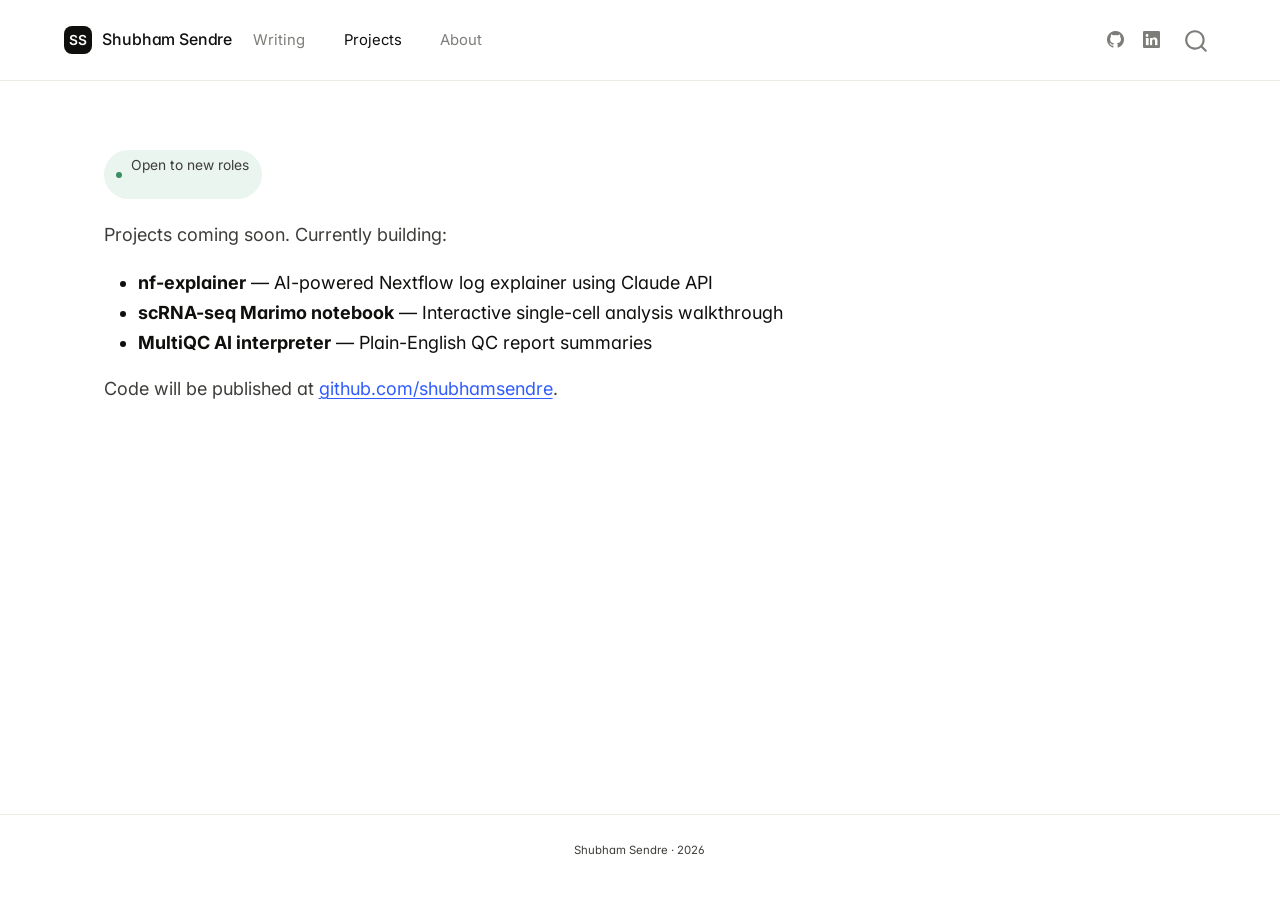
<file: projects.html>
<!DOCTYPE html>
<html xmlns="http://www.w3.org/1999/xhtml" lang="en" xml:lang="en"><head>

<meta charset="utf-8">
<meta name="generator" content="quarto-1.10.19">

<meta name="viewport" content="width=device-width, initial-scale=1.0, user-scalable=yes">


<title>Projects – Shubham Sendre</title>
<style>
/* Default styles provided by pandoc.
** See https://pandoc.org/MANUAL.html#variables-for-html for config info.
*/
span.smallcaps{font-variant: small-caps;}
div.columns{display: flex; gap: 1.5em;}
div.column{flex: auto;}
@media screen {
div.columns{gap: min(4vw, 1.5em);}
div.column{overflow-x: auto;}
}
div.hanging-indent{margin-left: 1.5em; text-indent: -1.5em;}
ul.task-list{list-style: none;}
ul.task-list li input[type="checkbox"] {
  width: 0.8em;
  margin: 0 0.8em 0.2em -1em; /* quarto-specific, see https://github.com/quarto-dev/quarto-cli/issues/4556 */ 
  vertical-align: middle;
}
</style>


<script src="site_libs/quarto-nav/quarto-nav.js"></script>
<script src="site_libs/quarto-nav/headroom.min.js"></script>
<script src="site_libs/clipboard/clipboard.min.js"></script>
<script src="site_libs/quarto-search/autocomplete.umd.js"></script>
<script src="site_libs/quarto-search/fuse.min.js"></script>
<script src="site_libs/quarto-search/quarto-search.js"></script>
<meta name="quarto:offset" content="./">
<link href="./assets/favicon.ico" rel="icon">
<script src="site_libs/quarto-html/quarto.js" type="module"></script>
<script src="site_libs/quarto-html/tabsets/tabsets.js" type="module"></script>
<script src="site_libs/quarto-html/popper.min.js"></script>
<script src="site_libs/quarto-html/tippy.umd.min.js"></script>
<script src="site_libs/quarto-html/anchor.min.js"></script>
<link href="site_libs/quarto-html/tippy.css" rel="stylesheet">
<link href="site_libs/quarto-html/quarto-syntax-highlighting-d466d15e0e21ad9f48f8132b44181650.css" rel="stylesheet" id="quarto-text-highlighting-styles">
<script src="site_libs/bootstrap/bootstrap.min.js"></script>
<link href="site_libs/bootstrap/bootstrap-icons.css" rel="stylesheet">
<link href="site_libs/bootstrap/bootstrap-7b26d27dd4e6b6a4ba68e71733c90f64.min.css" rel="stylesheet" append-hash="true" id="quarto-bootstrap" data-mode="light">
<script id="quarto-search-options" type="application/json">{
  "location": "navbar",
  "copy-button": false,
  "collapse-after": 3,
  "panel-placement": "end",
  "type": "overlay",
  "limit": 50,
  "keyboard-shortcut": [
    "f",
    "/",
    "s"
  ],
  "show-item-context": false,
  "language": {
    "search-no-results-text": "No results",
    "search-matching-documents-text": "matching documents",
    "search-copy-link-title": "Copy link to search",
    "search-hide-matches-text": "Hide additional matches",
    "search-more-match-text": "more match in this document",
    "search-more-matches-text": "more matches in this document",
    "search-clear-button-title": "Clear",
    "search-text-placeholder": "",
    "search-detached-cancel-button-title": "Cancel",
    "search-submit-button-title": "Submit",
    "search-label": "Search"
  }
}</script>
<style>html{ scroll-behavior: smooth; }</style>


</head>

<body class="floating nav-fixed quarto-light">

<div id="quarto-search-results"></div>
  <header id="quarto-header" class="headroom fixed-top">
    <nav class="navbar navbar-expand-lg " data-bs-theme="dark">
      <div class="navbar-container container-fluid">
      <div class="navbar-brand-container mx-auto">
    <a class="navbar-brand" href="./index.html">
    <span class="navbar-title">Shubham Sendre</span>
    </a>
  </div>
            <div id="quarto-search" class="" title="Search"></div>
          <button class="navbar-toggler" type="button" data-bs-toggle="collapse" data-bs-target="#navbarCollapse" aria-controls="navbarCollapse" role="menu" aria-expanded="false" aria-label="Toggle navigation" onclick="if (window.quartoToggleHeadroom) { window.quartoToggleHeadroom(); }">
  <span class="navbar-toggler-icon"></span>
</button>
          <div class="collapse navbar-collapse" id="navbarCollapse">
            <ul class="navbar-nav navbar-nav-scroll me-auto">
  <li class="nav-item">
    <a class="nav-link" href="./index.html"> 
<span class="menu-text">Writing</span></a>
  </li>  
  <li class="nav-item">
    <a class="nav-link active" href="./projects.html" aria-current="page"> 
<span class="menu-text">Projects</span></a>
  </li>  
  <li class="nav-item">
    <a class="nav-link" href="./about.html"> 
<span class="menu-text">About</span></a>
  </li>  
</ul>
            <ul class="navbar-nav navbar-nav-scroll ms-auto">
  <li class="nav-item compact">
    <a class="nav-link" href="https://github.com/shubhamsendre"> <i class="bi bi-github" role="img">
</i> 
<span class="menu-text"></span></a>
  </li>  
  <li class="nav-item compact">
    <a class="nav-link" href="https://linkedin.com/in/shubhamsendre"> <i class="bi bi-linkedin" role="img">
</i> 
<span class="menu-text"></span></a>
  </li>  
</ul>
          </div> <!-- /navcollapse -->
            <div class="quarto-navbar-tools">
</div>
      </div> <!-- /container-fluid -->
    </nav>
</header>
<!-- content -->
<div id="quarto-content" class="quarto-container page-columns page-rows-contents page-layout-full page-navbar">
<!-- sidebar -->
  
<div id="quarto-sidebar-glass" class="quarto-sidebar-collapse-item" data-bs-toggle="collapse" data-bs-target=".quarto-sidebar-collapse-item"></div>
<!-- margin-sidebar -->
    <div id="quarto-margin-sidebar" class="sidebar margin-sidebar zindex-bottom">
    </div>
<!-- main -->
<main class="content column-page" id="quarto-document-content">

<header id="title-block-header" class="quarto-title-block default">
<div class="quarto-title">
<h1 class="title">Projects</h1>
<p class="subtitle lead">Open source tools and notebooks — mostly bioinformatics, mostly Nextflow.</p>
</div>



<div class="quarto-title-meta column-page">

    
  
    
  </div>
  


</header>


<div class="open-to-roles">
<p>Open to new roles</p>
</div>
<p>Projects coming soon. Currently building:</p>
<ul>
<li><strong>nf-explainer</strong> — AI-powered Nextflow log explainer using Claude API</li>
<li><strong>scRNA-seq Marimo notebook</strong> — Interactive single-cell analysis walkthrough</li>
<li><strong>MultiQC AI interpreter</strong> — Plain-English QC report summaries</li>
</ul>
<p>Code will be published at <a href="https://github.com/shubhamsendre">github.com/shubhamsendre</a>.</p>



</main> <!-- /main -->
<script src="assets/filter-tags.js"></script>
<script id="quarto-html-after-body" type="application/javascript">
  window.document.addEventListener("DOMContentLoaded", function (event) {
    const icon = "";
    const anchorJS = new window.AnchorJS();
    anchorJS.options = {
      placement: 'right',
      icon: icon
    };
    anchorJS.add('.anchored');
    const isCodeAnnotation = (el) => {
      for (const clz of el.classList) {
        if (clz.startsWith('code-annotation-')) {                     
          return true;
        }
      }
      return false;
    }
    const onCopySuccess = function(e) {
      // button target
      const button = e.trigger;
      // don't keep focus
      button.blur();
      // flash "checked"
      button.classList.add('code-copy-button-checked');
      var currentTitle = button.getAttribute("title");
      button.setAttribute("title", "Copied!");
      let tooltip;
      if (window.bootstrap) {
        button.setAttribute("data-bs-toggle", "tooltip");
        button.setAttribute("data-bs-placement", "left");
        button.setAttribute("data-bs-title", "Copied!");
        tooltip = new bootstrap.Tooltip(button, 
          { trigger: "manual", 
            customClass: "code-copy-button-tooltip",
            offset: [0, -8]});
        tooltip.show();    
      }
      setTimeout(function() {
        if (tooltip) {
          tooltip.hide();
          button.removeAttribute("data-bs-title");
          button.removeAttribute("data-bs-toggle");
          button.removeAttribute("data-bs-placement");
        }
        button.setAttribute("title", currentTitle);
        button.classList.remove('code-copy-button-checked');
      }, 1000);
      // clear code selection
      e.clearSelection();
    }
    const getTextToCopy = function(trigger) {
      const outerScaffold = trigger.parentElement.cloneNode(true);
      const codeEl = outerScaffold.querySelector('code');
      for (const childEl of codeEl.children) {
        if (isCodeAnnotation(childEl)) {
          childEl.remove();
        }
      }
      return codeEl.innerText;
    }
    const clipboard = new window.ClipboardJS('.code-copy-button:not([data-in-quarto-modal])', {
      text: getTextToCopy
    });
    clipboard.on('success', onCopySuccess);
    if (window.document.getElementById('quarto-embedded-source-code-modal')) {
      const clipboardModal = new window.ClipboardJS('.code-copy-button[data-in-quarto-modal]', {
        text: getTextToCopy,
        container: window.document.getElementById('quarto-embedded-source-code-modal')
      });
      clipboardModal.on('success', onCopySuccess);
    }
      var localhostRegex = new RegExp(/^(?:http|https):\/\/localhost\:?[0-9]*\//);
      var mailtoRegex = new RegExp(/^mailto:/);
        var filterRegex = new RegExp("https:\/\/shubhamsendre\.github\.io");
      var isInternal = (href) => {
          return filterRegex.test(href) || localhostRegex.test(href) || mailtoRegex.test(href);
      }
      // Inspect non-navigation links and adorn them if external
     var links = window.document.querySelectorAll('a[href]:not(.nav-link):not(.navbar-brand):not(.toc-action):not(.sidebar-link):not(.sidebar-item-toggle):not(.pagination-link):not(.no-external):not([aria-hidden]):not(.dropdown-item):not(.quarto-navigation-tool):not(.about-link)');
      for (var i=0; i<links.length; i++) {
        const link = links[i];
        if (!isInternal(link.href)) {
          // undo the damage that might have been done by quarto-nav.js in the case of
          // links that we want to consider external
          if (link.dataset.originalHref !== undefined) {
            link.href = link.dataset.originalHref;
          }
            // target, if specified
            link.setAttribute("target", "_blank");
            if (link.getAttribute("rel") === null) {
              link.setAttribute("rel", "noopener");
            }
        }
      }
    function tippyHover(el, contentFn, onTriggerFn, onUntriggerFn) {
      const config = {
        allowHTML: true,
        maxWidth: 500,
        delay: 100,
        arrow: false,
        appendTo: function(el) {
            return el.parentElement;
        },
        interactive: true,
        interactiveBorder: 10,
        theme: 'quarto',
        placement: 'bottom-start',
      };
      if (contentFn) {
        config.content = contentFn;
      }
      if (onTriggerFn) {
        config.onTrigger = onTriggerFn;
      }
      if (onUntriggerFn) {
        config.onUntrigger = onUntriggerFn;
      }
      window.tippy(el, config); 
    }
    const noterefs = window.document.querySelectorAll('a[role="doc-noteref"]');
    for (var i=0; i<noterefs.length; i++) {
      const ref = noterefs[i];
      tippyHover(ref, function() {
        // use id or data attribute instead here
        let href = ref.getAttribute('data-footnote-href') || ref.getAttribute('href');
        try { href = new URL(href).hash; } catch {}
        const id = href.replace(/^#\/?/, "");
        const note = window.document.getElementById(id);
        if (note) {
          return note.innerHTML;
        } else {
          return "";
        }
      });
    }
    const xrefs = window.document.querySelectorAll('a.quarto-xref');
    const processXRef = (id, note) => {
      // Strip column container classes
      const stripColumnClz = (el) => {
        el.classList.remove("page-full", "page-columns");
        if (el.children) {
          for (const child of el.children) {
            stripColumnClz(child);
          }
        }
      }
      stripColumnClz(note)
      if (id === null || id.startsWith('sec-')) {
        // Special case sections, only their first couple elements
        const container = document.createElement("div");
        if (note.children && note.children.length > 2) {
          container.appendChild(note.children[0].cloneNode(true));
          for (let i = 1; i < note.children.length; i++) {
            const child = note.children[i];
            if (child.tagName === "P" && child.innerText === "") {
              continue;
            } else {
              container.appendChild(child.cloneNode(true));
              break;
            }
          }
          if (window.Quarto?.typesetMath) {
            window.Quarto.typesetMath(container);
          }
          return container.innerHTML
        } else {
          if (window.Quarto?.typesetMath) {
            window.Quarto.typesetMath(note);
          }
          return note.innerHTML;
        }
      } else {
        // Remove any anchor links if they are present
        const anchorLink = note.querySelector('a.anchorjs-link');
        if (anchorLink) {
          anchorLink.remove();
        }
        if (window.Quarto?.typesetMath) {
          window.Quarto.typesetMath(note);
        }
        if (note.classList.contains("callout")) {
          return note.outerHTML;
        } else {
          return note.innerHTML;
        }
      }
    }
    for (var i=0; i<xrefs.length; i++) {
      const xref = xrefs[i];
      tippyHover(xref, undefined, function(instance) {
        instance.disable();
        let url = xref.getAttribute('href');
        let hash = undefined; 
        if (url.startsWith('#')) {
          hash = url;
        } else {
          try { hash = new URL(url).hash; } catch {}
        }
        if (hash) {
          const id = hash.replace(/^#\/?/, "");
          const note = window.document.getElementById(id);
          if (note !== null) {
            try {
              const html = processXRef(id, note.cloneNode(true));
              instance.setContent(html);
            } finally {
              instance.enable();
              instance.show();
            }
          } else {
            // See if we can fetch this
            fetch(url.split('#')[0])
            .then(res => res.text())
            .then(html => {
              const parser = new DOMParser();
              const htmlDoc = parser.parseFromString(html, "text/html");
              const note = htmlDoc.getElementById(id);
              if (note !== null) {
                const html = processXRef(id, note);
                instance.setContent(html);
              } 
            }).finally(() => {
              instance.enable();
              instance.show();
            });
          }
        } else {
          // See if we can fetch a full url (with no hash to target)
          // This is a special case and we should probably do some content thinning / targeting
          fetch(url)
          .then(res => res.text())
          .then(html => {
            const parser = new DOMParser();
            const htmlDoc = parser.parseFromString(html, "text/html");
            const note = htmlDoc.querySelector('main.content');
            if (note !== null) {
              // This should only happen for chapter cross references
              // (since there is no id in the URL)
              // remove the first header
              if (note.children.length > 0 && note.children[0].tagName === "HEADER") {
                note.children[0].remove();
              }
              const html = processXRef(null, note);
              instance.setContent(html);
            } 
          }).finally(() => {
            instance.enable();
            instance.show();
          });
        }
      }, function(instance) {
      });
    }
        let selectedAnnoteEl;
        const selectorForAnnotation = ( cell, annotation) => {
          let cellAttr = 'data-code-cell="' + cell + '"';
          let lineAttr = 'data-code-annotation="' +  annotation + '"';
          const selector = 'span[' + cellAttr + '][' + lineAttr + ']';
          return selector;
        }
        const selectCodeLines = (annoteEl) => {
          const doc = window.document;
          const targetCell = annoteEl.getAttribute("data-target-cell");
          const targetAnnotation = annoteEl.getAttribute("data-target-annotation");
          const annoteSpan = window.document.querySelector(selectorForAnnotation(targetCell, targetAnnotation));
          const lines = annoteSpan.getAttribute("data-code-lines").split(",");
          const lineIds = lines.map((line) => {
            return targetCell + "-" + line;
          })
          let top = null;
          let height = null;
          let parent = null;
          if (lineIds.length > 0) {
              //compute the position of the single el (top and bottom and make a div)
              const el = window.document.getElementById(lineIds[0]);
              top = el.offsetTop;
              height = el.offsetHeight;
              parent = el.parentElement.parentElement;
            if (lineIds.length > 1) {
              const lastEl = window.document.getElementById(lineIds[lineIds.length - 1]);
              const bottom = lastEl.offsetTop + lastEl.offsetHeight;
              height = bottom - top;
            }
            if (top !== null && height !== null && parent !== null) {
              // cook up a div (if necessary) and position it 
              let div = window.document.getElementById("code-annotation-line-highlight");
              if (div === null) {
                div = window.document.createElement("div");
                div.setAttribute("id", "code-annotation-line-highlight");
                div.style.position = 'absolute';
                parent.appendChild(div);
              }
              div.style.top = top - 2 + "px";
              div.style.height = height + 4 + "px";
              div.style.left = 0;
              let gutterDiv = window.document.getElementById("code-annotation-line-highlight-gutter");
              if (gutterDiv === null) {
                gutterDiv = window.document.createElement("div");
                gutterDiv.setAttribute("id", "code-annotation-line-highlight-gutter");
                gutterDiv.style.position = 'absolute';
                const codeCell = window.document.getElementById(targetCell);
                const gutter = codeCell.querySelector('.code-annotation-gutter');
                gutter.appendChild(gutterDiv);
              }
              gutterDiv.style.top = top - 2 + "px";
              gutterDiv.style.height = height + 4 + "px";
            }
            selectedAnnoteEl = annoteEl;
          }
        };
        const unselectCodeLines = () => {
          const elementsIds = ["code-annotation-line-highlight", "code-annotation-line-highlight-gutter"];
          elementsIds.forEach((elId) => {
            const div = window.document.getElementById(elId);
            if (div) {
              div.remove();
            }
          });
          selectedAnnoteEl = undefined;
        };
          // Handle positioning of the toggle
      window.addEventListener(
        "resize",
        throttle(() => {
          elRect = undefined;
          if (selectedAnnoteEl) {
            selectCodeLines(selectedAnnoteEl);
          }
        }, 10)
      );
      function throttle(fn, ms) {
      let throttle = false;
      let timer;
        return (...args) => {
          if(!throttle) { // first call gets through
              fn.apply(this, args);
              throttle = true;
          } else { // all the others get throttled
              if(timer) clearTimeout(timer); // cancel #2
              timer = setTimeout(() => {
                fn.apply(this, args);
                timer = throttle = false;
              }, ms);
          }
        };
      }
        // Attach click handler to the DT
        const annoteDls = window.document.querySelectorAll('dt[data-target-cell]');
        for (const annoteDlNode of annoteDls) {
          annoteDlNode.addEventListener('click', (event) => {
            const clickedEl = event.target;
            if (clickedEl !== selectedAnnoteEl) {
              unselectCodeLines();
              const activeEl = window.document.querySelector('dt[data-target-cell].code-annotation-active');
              if (activeEl) {
                activeEl.classList.remove('code-annotation-active');
              }
              selectCodeLines(clickedEl);
              clickedEl.classList.add('code-annotation-active');
            } else {
              // Unselect the line
              unselectCodeLines();
              clickedEl.classList.remove('code-annotation-active');
            }
          });
        }
    const findCites = (el) => {
      const parentEl = el.parentElement;
      if (parentEl) {
        const cites = parentEl.dataset.cites;
        if (cites) {
          return {
            el,
            cites: cites.split(' ')
          };
        } else {
          return findCites(el.parentElement)
        }
      } else {
        return undefined;
      }
    };
    var bibliorefs = window.document.querySelectorAll('a[role="doc-biblioref"]');
    for (var i=0; i<bibliorefs.length; i++) {
      const ref = bibliorefs[i];
      const citeInfo = findCites(ref);
      if (citeInfo) {
        tippyHover(citeInfo.el, function() {
          var popup = window.document.createElement('div');
          citeInfo.cites.forEach(function(cite) {
            var citeDiv = window.document.createElement('div');
            citeDiv.classList.add('hanging-indent');
            citeDiv.classList.add('csl-entry');
            var biblioDiv = window.document.getElementById('ref-' + cite);
            if (biblioDiv) {
              citeDiv.innerHTML = biblioDiv.innerHTML;
            }
            popup.appendChild(citeDiv);
          });
          return popup.innerHTML;
        });
      }
    }
  });
  </script>
</div> <!-- /content -->
<footer class="footer">
  <div class="nav-footer">
    <div class="nav-footer-left">
      &nbsp;
    </div>   
    <div class="nav-footer-center">
<p>Shubham Sendre · 2026</p>
</div>
    <div class="nav-footer-right">
      &nbsp;
    </div>
  </div>
</footer>




<script src="site_libs/quarto-html/zenscroll-min.js"></script>
</body></html>
</file>
<file: site_libs/quarto-html/tippy.css>
.tippy-box[data-animation=fade][data-state=hidden]{opacity:0}[data-tippy-root]{max-width:calc(100vw - 10px)}.tippy-box{position:relative;background-color:#333;color:#fff;border-radius:4px;font-size:14px;line-height:1.4;white-space:normal;outline:0;transition-property:transform,visibility,opacity}.tippy-box[data-placement^=top]>.tippy-arrow{bottom:0}.tippy-box[data-placement^=top]>.tippy-arrow:before{bottom:-7px;left:0;border-width:8px 8px 0;border-top-color:initial;transform-origin:center top}.tippy-box[data-placement^=bottom]>.tippy-arrow{top:0}.tippy-box[data-placement^=bottom]>.tippy-arrow:before{top:-7px;left:0;border-width:0 8px 8px;border-bottom-color:initial;transform-origin:center bottom}.tippy-box[data-placement^=left]>.tippy-arrow{right:0}.tippy-box[data-placement^=left]>.tippy-arrow:before{border-width:8px 0 8px 8px;border-left-color:initial;right:-7px;transform-origin:center left}.tippy-box[data-placement^=right]>.tippy-arrow{left:0}.tippy-box[data-placement^=right]>.tippy-arrow:before{left:-7px;border-width:8px 8px 8px 0;border-right-color:initial;transform-origin:center right}.tippy-box[data-inertia][data-state=visible]{transition-timing-function:cubic-bezier(.54,1.5,.38,1.11)}.tippy-arrow{width:16px;height:16px;color:#333}.tippy-arrow:before{content:"";position:absolute;border-color:transparent;border-style:solid}.tippy-content{position:relative;padding:5px 9px;z-index:1}
</file>
<file: site_libs/quarto-html/quarto-syntax-highlighting-d466d15e0e21ad9f48f8132b44181650.css>
/* quarto syntax highlight colors */
:root {
  --quarto-hl-al-color: #ff5555;
  --quarto-hl-an-color: #6a737d;
  --quarto-hl-at-color: #d73a49;
  --quarto-hl-bn-color: #005cc5;
  --quarto-hl-bu-color: #d73a49;
  --quarto-hl-ch-color: #032f62;
  --quarto-hl-co-color: #6a737d;
  --quarto-hl-cv-color: #6a737d;
  --quarto-hl-cn-color: #005cc5;
  --quarto-hl-cf-color: #d73a49;
  --quarto-hl-dt-color: #d73a49;
  --quarto-hl-dv-color: #005cc5;
  --quarto-hl-do-color: #6a737d;
  --quarto-hl-er-color: #ff5555;
  --quarto-hl-ex-color: #d73a49;
  --quarto-hl-fl-color: #005cc5;
  --quarto-hl-fu-color: #6f42c1;
  --quarto-hl-im-color: #032f62;
  --quarto-hl-in-color: #6a737d;
  --quarto-hl-kw-color: #d73a49;
  --quarto-hl-op-color: #24292e;
  --quarto-hl-pp-color: #d73a49;
  --quarto-hl-re-color: #6a737d;
  --quarto-hl-sc-color: #005cc5;
  --quarto-hl-ss-color: #032f62;
  --quarto-hl-st-color: #032f62;
  --quarto-hl-va-color: #e36209;
  --quarto-hl-vs-color: #032f62;
  --quarto-hl-wa-color: #ff5555;
}

/* other quarto variables */
:root {
  --quarto-font-monospace: "JetBrains Mono", ui-monospace, monospace;
}

/* syntax highlight based on Pandoc's rules */
pre > code.sourceCode > span {
  color: #24292e;
}

code.sourceCode > span {
  color: #24292e;
}

div.sourceCode,
div.sourceCode pre.sourceCode {
  color: #24292e;
}

/* Normal */
code span {
  color: #24292e;
}

/* Alert */
code span.al {
  font-weight: bold;
  color: #ff5555;
}

/* Annotation */
code span.an {
  color: #6a737d;
}

/* Attribute */
code span.at {
  color: #d73a49;
}

/* BaseN */
code span.bn {
  color: #005cc5;
}

/* BuiltIn */
code span.bu {
  color: #d73a49;
}

/* ControlFlow */
code span.cf {
  color: #d73a49;
}

/* Char */
code span.ch {
  color: #032f62;
}

/* Constant */
code span.cn {
  color: #005cc5;
}

/* Comment */
code span.co {
  color: #6a737d;
}

/* CommentVar */
code span.cv {
  color: #6a737d;
}

/* Documentation */
code span.do {
  color: #6a737d;
}

/* DataType */
code span.dt {
  color: #d73a49;
}

/* DecVal */
code span.dv {
  color: #005cc5;
}

/* Error */
code span.er {
  color: #ff5555;
  text-decoration: underline;
}

/* Extension */
code span.ex {
  font-weight: bold;
  color: #d73a49;
}

/* Float */
code span.fl {
  color: #005cc5;
}

/* Function */
code span.fu {
  color: #6f42c1;
}

/* Import */
code span.im {
  color: #032f62;
}

/* Information */
code span.in {
  color: #6a737d;
}

/* Keyword */
code span.kw {
  color: #d73a49;
}

/* Operator */
code span.op {
  color: #24292e;
}

/* Preprocessor */
code span.pp {
  color: #d73a49;
}

/* RegionMarker */
code span.re {
  color: #6a737d;
}

/* SpecialChar */
code span.sc {
  color: #005cc5;
}

/* SpecialString */
code span.ss {
  color: #032f62;
}

/* String */
code span.st {
  color: #032f62;
}

/* Variable */
code span.va {
  color: #e36209;
}

/* VerbatimString */
code span.vs {
  color: #032f62;
}

/* Warning */
code span.wa {
  color: #ff5555;
}

.prevent-inlining {
  content: "</";
}

/*# sourceMappingURL=16f56a5d850785cec297421df4110df1.css.map */
</file>
